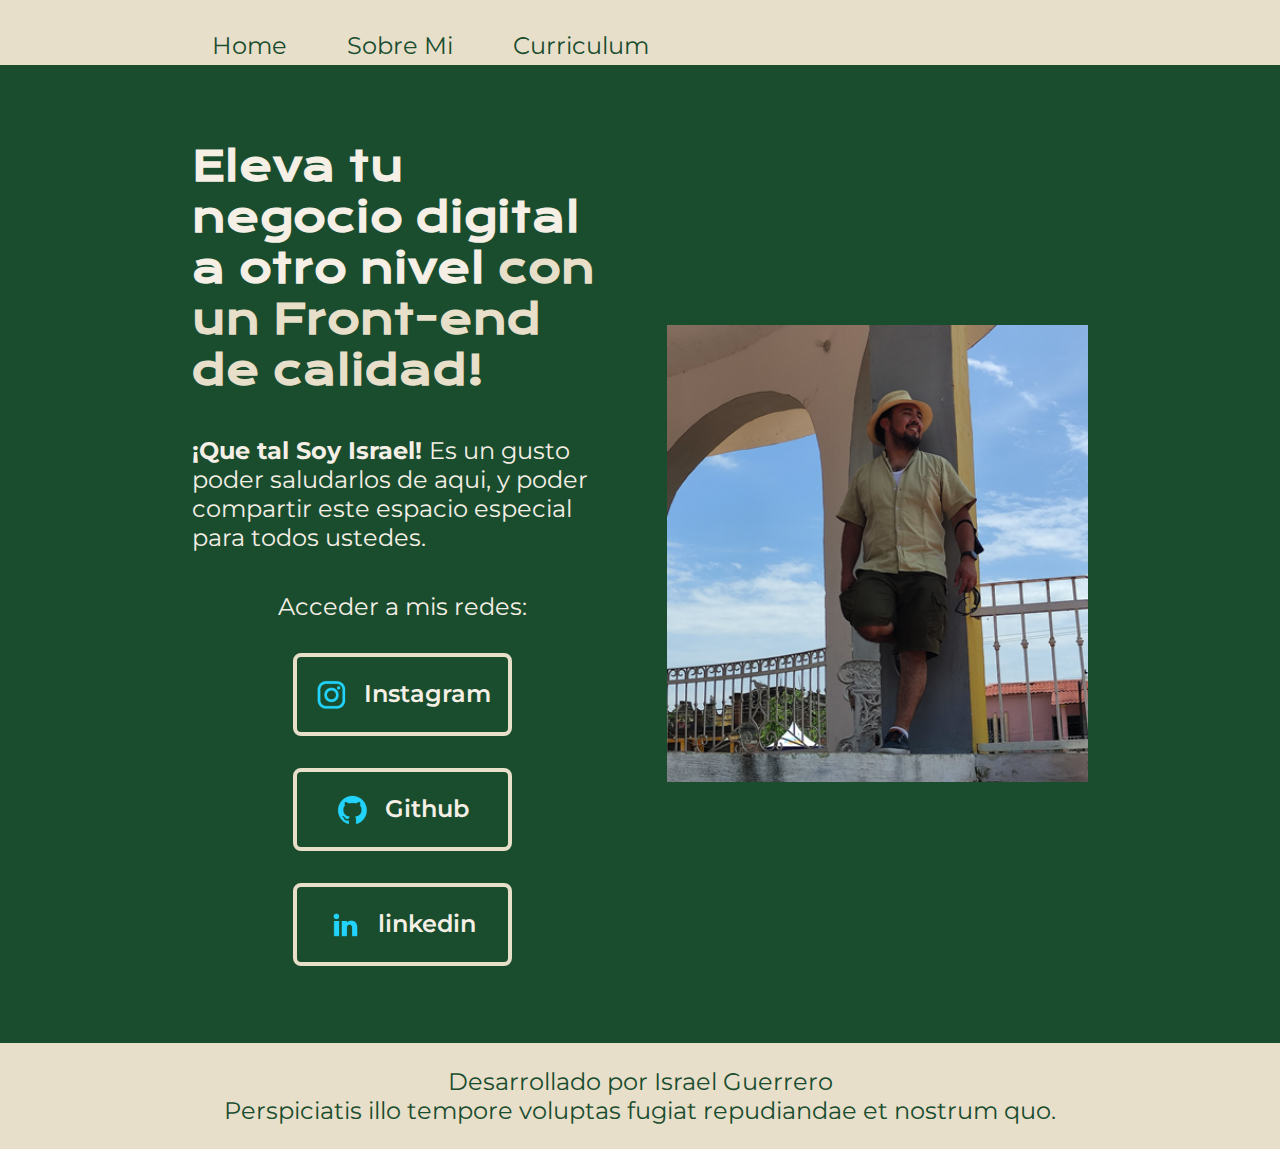
<file: index.html>
<!DOCTYPE html>
<html lang="es-mx">
<head>
    <meta charset="UTF-8">
    <meta name="viewport" content="width=device-width, initial-scale=1.0">
    <title>Portafolio</title>
    <link rel="stylesheet" href="Style.css">
</head>

<body>
    <header class="heder">
        <nav class="heder__menu">
            <a class="heder__menu__link" href="index.html">Home</a>
            <a class="heder__menu__link" href="about.html">Sobre Mi</a>
            <a class="heder__menu__link" href="muestra.html">Curriculum</a>
        </nav>
    </header>
    <main class="presentacion">
        <section class="presentacion__contenido">
            <h1 class="Presentacion__contenido__titulo">
                Eleva tu negocio digital a otro nivel <strong class="Titulo_principal">con un Front-end de calidad!</strong></h1>
                <p class="presentacion__contenido__texto"> <strong class="Mi__nombre">¡Que tal Soy Israel! </strong> Es un gusto poder saludarlos de aqui, y poder compartir este espacio especial para todos ustedes. 

                </p>
             <div class="presentacion__enlaces">
                <h2 class="presentacion__enlaces__subtitulos">Acceder a mis redes:</h2>
                <a class="Presentacion__enlaces__link" href="https://www.instagram.com/" >
                    <img class="logos" src="./assets/instagram.png" alt="Logo instagram">Instagram</a>
                <a class="Presentacion__enlaces__link" href="https://github.com/">
                    <img src="./assets/github.png" alt="logo de Github">
                    Github</a>
                <a class="Presentacion__enlaces__link" href="https://www.linkedin.com/">
                    <img src="./assets/linkedin.png" alt="logo de Linkedin">
                    linkedin</a>
                    
            </div>
        </section>  
        <img class="presentacion__image" style="background-image: url('Isra en Zanate.png');" src="Isra en Zanate.png" alt="Imagen de Israel en un Quiosco">
    </main>
    <footer class="footer">
        <p>Desarrollado por Israel Guerrero </p>
        <p>Perspiciatis illo tempore voluptas fugiat repudiandae et nostrum quo.</p> 
    </footer>
    
</body>
</html>
</file>
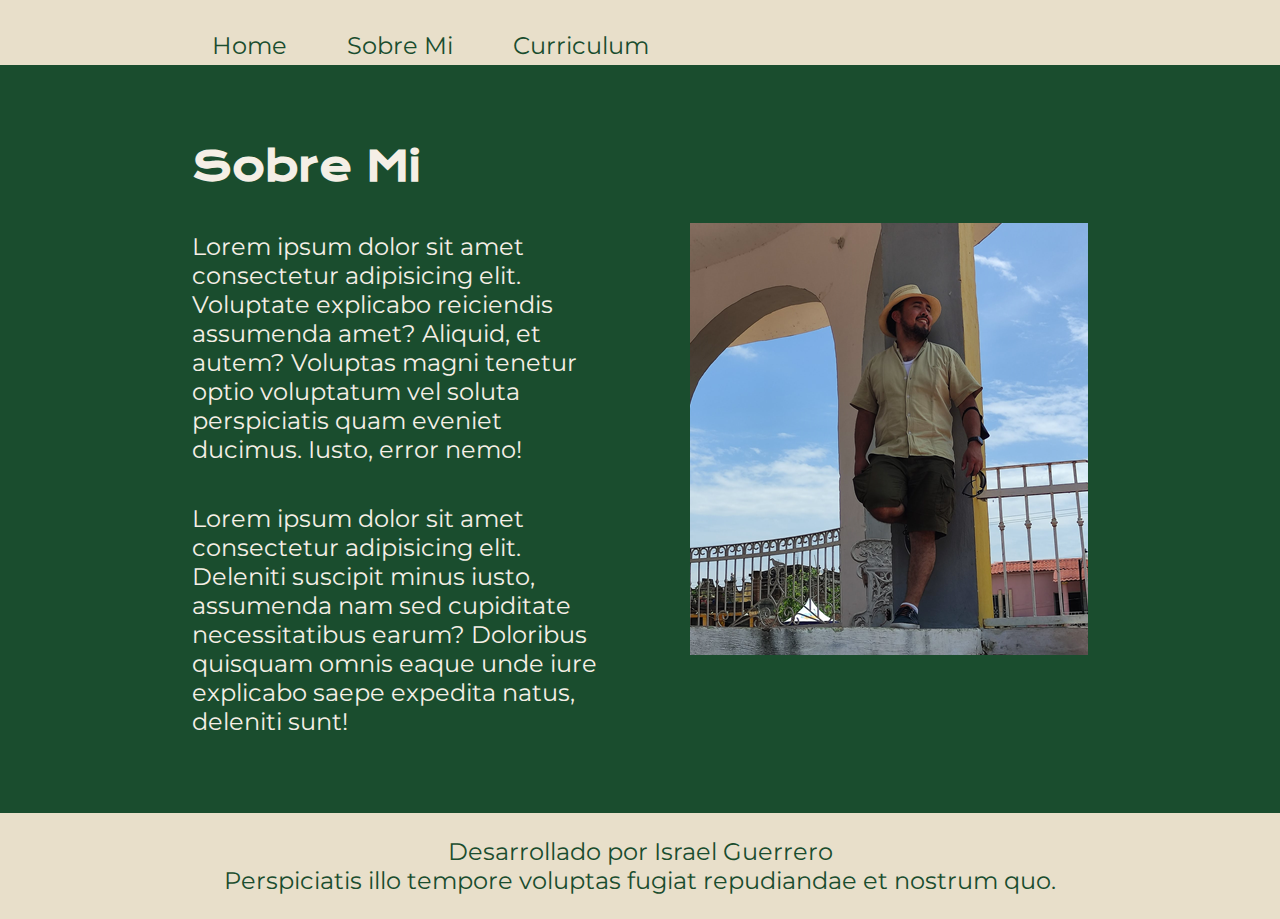
<file: about.html>
<!DOCTYPE html>
<html lang="es-mx">
<head>
    <meta charset="UTF-8">
    <meta name="viewport" content="width=device-width, initial-scale=1.0">
    <title>Sobre mi</title>
    <link rel="stylesheet" href="Style.css">
</head>
<body>
    <header class="heder">
        <nav class="heder__menu">
            <a class="heder__menu__link" href="index.html">Home</a>
            <a class="heder__menu__link" href="about.html">Sobre Mi</a>
            <a class="heder__menu__link" href="muestra.html">Curriculum</a>
        </nav>
    </header>

    <main class="presentacion">
        <section class="presentacion__contenido">
            <h1 class="Presentacion__contenido__titulo">Sobre Mi</h1>
            <p class="presentacion__contenido__texto">Lorem ipsum dolor sit amet consectetur adipisicing elit. Voluptate explicabo reiciendis assumenda amet? Aliquid, et autem? Voluptas magni tenetur optio voluptatum vel soluta perspiciatis quam eveniet ducimus. Iusto, error nemo!</p>
            <p class="presentacion__contenido__texto">Lorem ipsum dolor sit amet consectetur adipisicing elit. Deleniti suscipit minus iusto, assumenda nam sed cupiditate necessitatibus earum? Doloribus quisquam omnis eaque unde iure explicabo saepe expedita natus, deleniti sunt!</p>
        </section>
        <img class="image" style="background-image: url('Isra en Zanate.png');" src="Isra en Zanate.png" alt="Imagen de Israel en un Quiosco">    
    </main>

    <footer class="footer">
        <p>Desarrollado por Israel Guerrero </p>
        <p>Perspiciatis illo tempore voluptas fugiat repudiandae et nostrum quo.</p> 
    </footer>
    
    
</body>
</html>
</file>
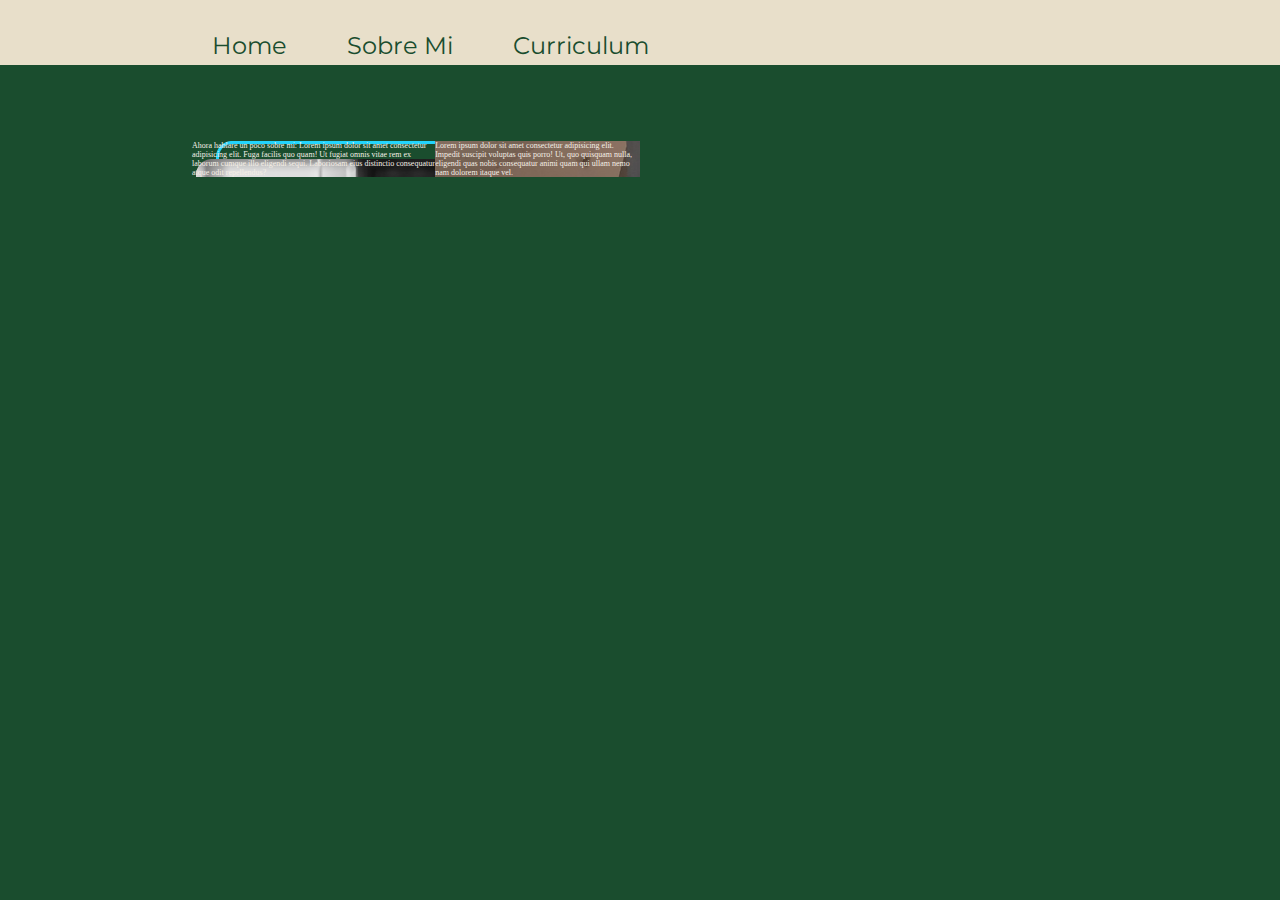
<file: muestra.html>
<!DOCTYPE html>
<html lang="en">
<head>
    <meta charset="UTF-8">
    <meta name="viewport" content="width=device-width, initial-scale=1.0">
    <title>Imagenes Expandidas</title>
    <link rel="stylesheet" href="Style.css">
</head>
<body>

    <header class="heder">
        <nav class="heder__menu">
            <a class="heder__menu__link" href="index.html">Home</a>
            <a class="heder__menu__link" href="about.html">Sobre Mi</a>
            <a class="heder__menu__link" href="muestra.html">Curriculum</a>
        </nav>
    </header>
    <main class="presentacion">
       
    <div class="container">
                
        <div class="image" style="background-image: url('Imagem.png');">Ahora hablare un poco sobre mi: Lorem ipsum dolor sit amet consectetur adipisicing elit. Fuga facilis quo quam! Ut fugiat omnis vitae rem ex laborum cumque illo eligendi sequi. Laboriosam eius distinctio consequatur atque odit repellendus?</div>
        <div class="image" style="background-image: url('Isra en Zanate.png');"> Lorem ipsum dolor sit amet consectetur adipisicing elit. Impedit suscipit voluptas quis porro! Ut, quo quisquam nulla, eligendi quas nobis consequatur animi quam qui ullam nemo nam dolorem itaque vel.</div>
        <div class="image" style="background-image: url('Imagem.png');"></div>
        <div class="image" style="background-image: url('Isra en Zanate.png');"></div>
    </div>
</body>
</html>
</file>
<file: Style.css>
@import url('https://fonts.googleapis.com/css2?family=Krona+One&family=Montserrat:ital,wght@0,100..900;1,100..900&display=swap');

:root{
    --color-primario: #1A4D2E;
    --color-secundario: #F5EFE6;
    --color-terciario: #E8DFCA;
    --color-hover: #4F6F52;

    --fuente-Monteserrat: "Montserrat", sans-serif;
    --fuente-Krona: "Krona One", sans-serif;

}

*{
    padding: 0;
    margin: 0;
}

body{
    font-size: 50%;
    background-color: var(--color-primario);
    color: var(--color-secundario);
    box-sizing: border-box;

}

.Titulo_principal{
    color: var(--color-terciario);
}

.heder{
    
    background-color: var(--color-terciario);
    padding: 2% 0% 0% 15%;
    

}

.heder__menu{
    
    display: flex;
    gap: 20px;

}

.heder__menu__link{

    color: var(--color-primario);
    font-size: 1.5rem;
    font-weight: 400;
    font-family: var(--fuente-Monteserrat);
    margin: 0 10px;
    text-decoration: none;
    padding: 5px 10px;
    

}
.heder__menu__link:hover{
    color: var(--color-hover);

}

.presentacion{
    display: flex;
    align-items: center;
    margin: 6% 15%;
    justify-content: space-between;
    gap: 0%;
    
}

.presentacion__contenido{
    width: 47%;
    display: flex;
    flex-direction: column;
    gap: 40px;

}

.Presentacion__contenido__titulo{
    font-size: 40px;
    font-family: var(--fuente-Krona);
}

.presentacion__contenido__texto{
    font-size: 1.5rem;
    font-family: var(--fuente-Monteserrat);
}
.presentacion__enlaces{
    display: flex;
    justify-content: space-between;
    flex-direction: column;
    align-items: center ;
    gap:32px;
}

.presentacion__enlaces__subtitulos{

    font-family: var(--fuente-Monteserrat);
    font-size: 1.5rem;
    font-weight: 400; 

}
.Presentacion__enlaces__link{
    width: 50%;
    text-align: center;
    padding: 21.5px 0;
    border-radius: 8px;
    font-family: var(--fuente-Monteserrat);
    font-size: 1.5rem;
    font-weight: 600;
    text-decoration: none;
    color: var(--color-secundario);
    border: 4px solid var(--color-terciario);
    display: flex;
    justify-content: center;
    gap: 16px;
}
.Presentacion__enlaces__link:hover{

    background-color: var(--color-hover);
    gap: 14px;
    font-size: 1.55rem;
    color: var(--color-terciario);
    padding: 21.5px 21.55px;


}

.presentacion__image{
    width: 47%;

}
.Mi__nombre:hover{
    color: var(--color-terciario);
    font-size: 1.52rem;
}



.container {
    display: flex;
    width: 50%;
    height: 80%;
    box-sizing: content-box;
    
}

.footer{
    background-color: var(--color-terciario);
    padding: 24px;
    justify-content: center;
    text-align: center;
    font-family: var(--fuente-Monteserrat);
    font-size: 1.5rem;
    font-weight: 400;
    color: var(--color-primario);
}

@media (max-width: 1200px){

    .heder{
        padding: 1% 5%;

    }

    .heder__menu{
        justify-content: center;
    }
    .presentacion{
        flex-direction : column-reverse;
        padding: 5%;
        margin: 5%;

    }
    .presentacion__contenido{
        width: auto;
    }
}
</file>
